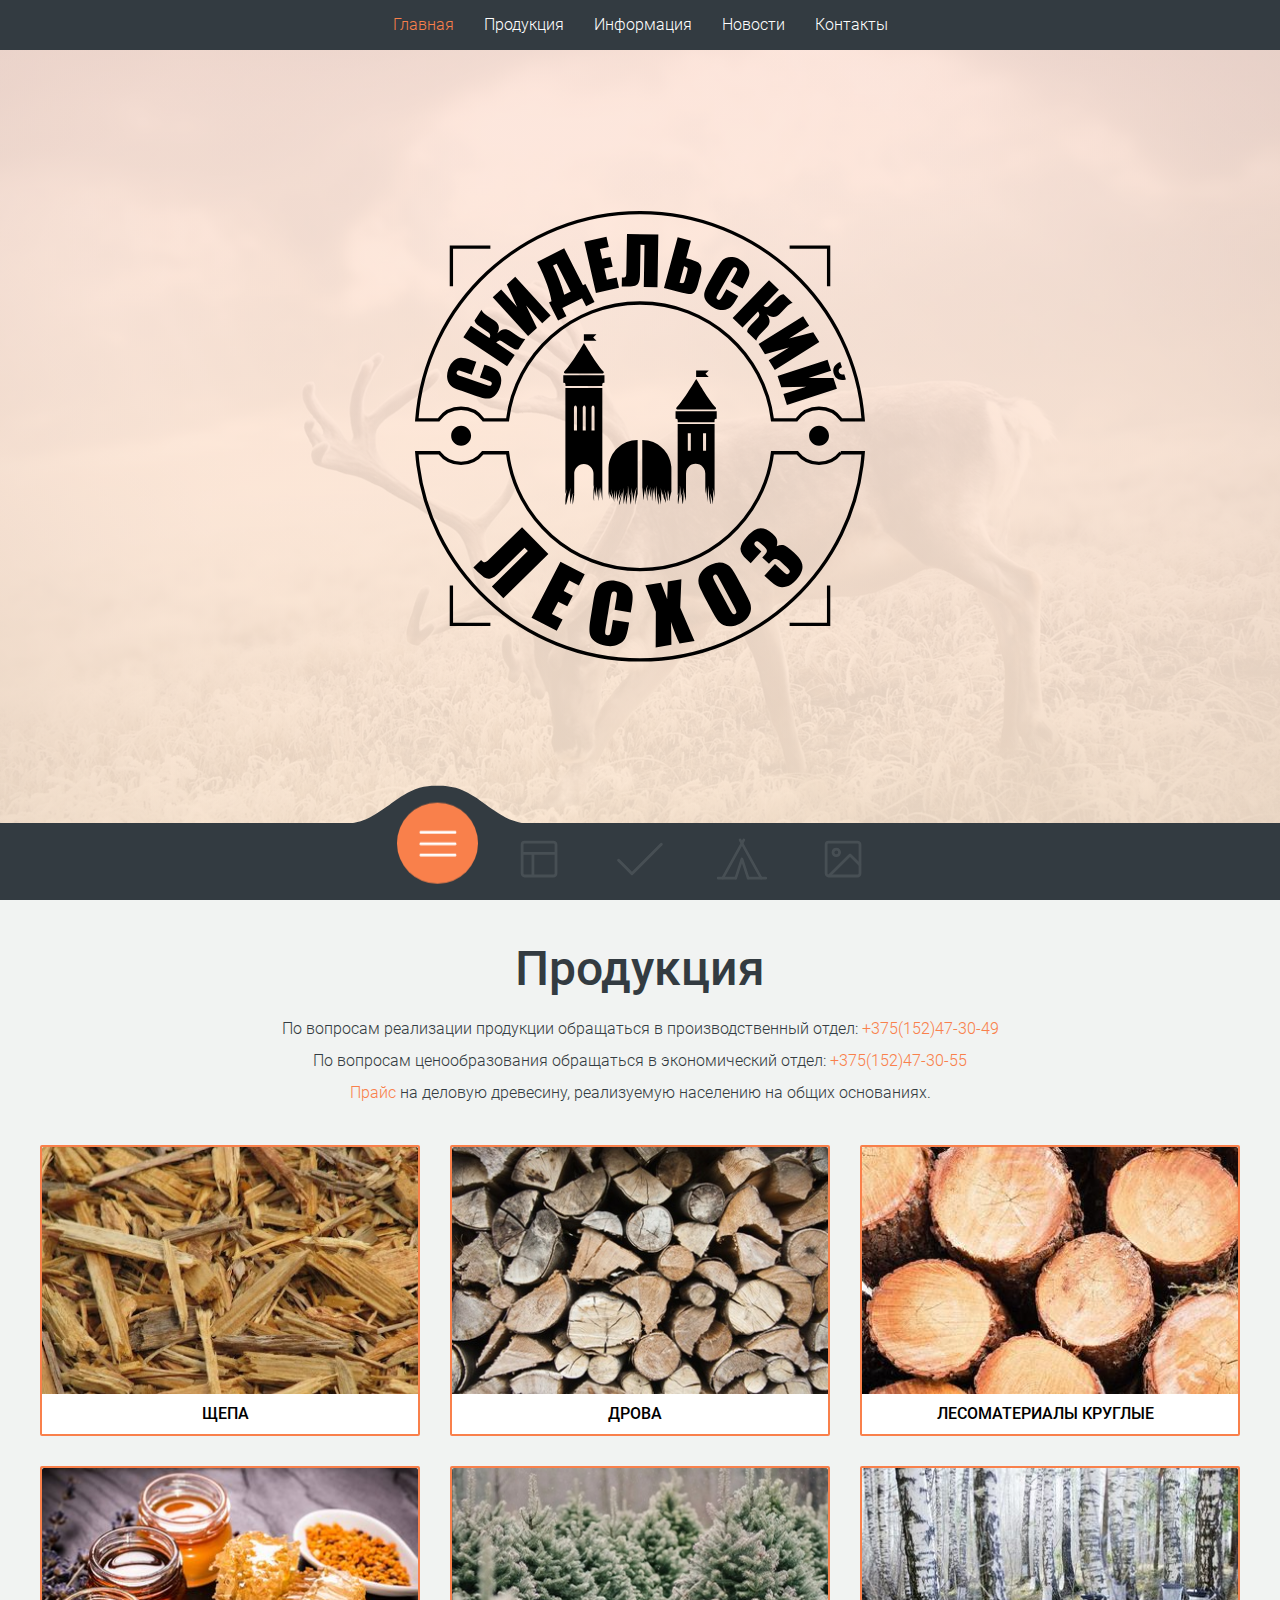
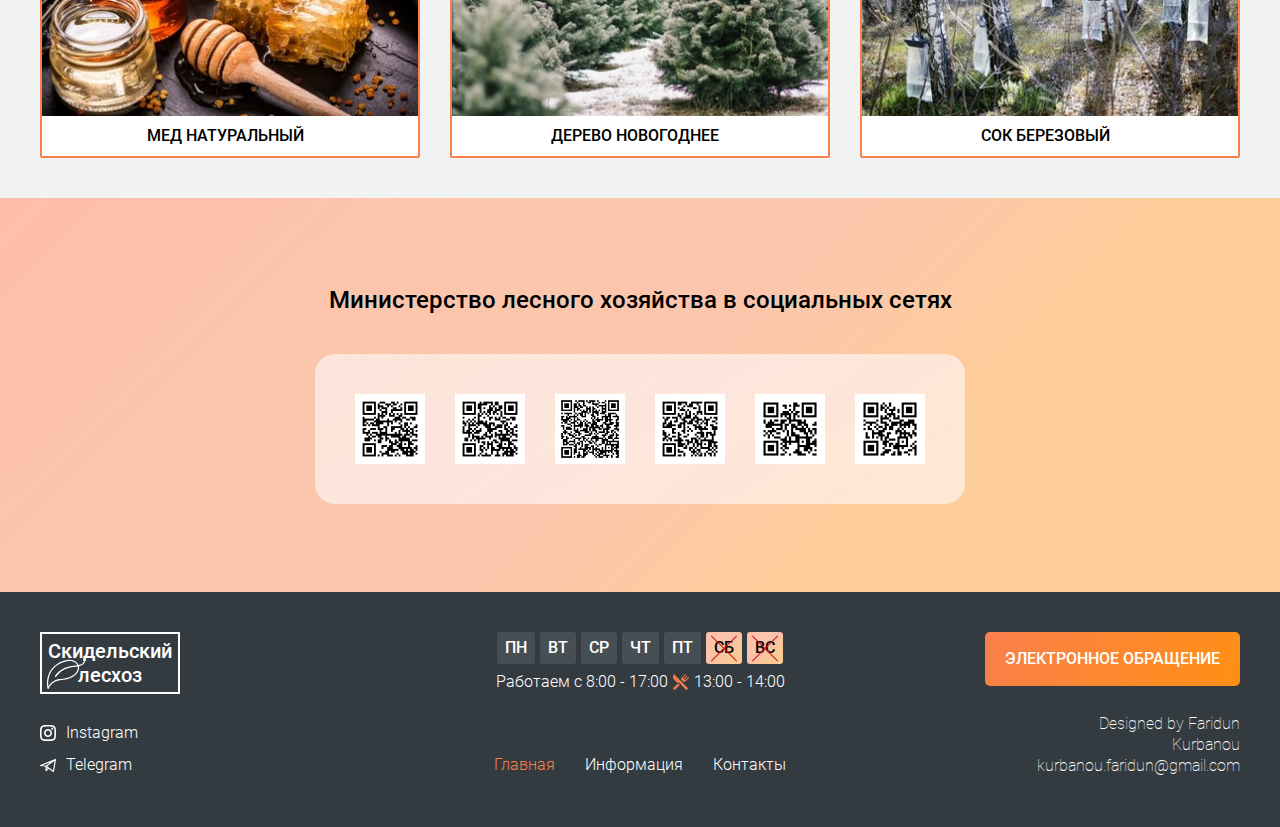
<file: pages/home/index.html>
<!DOCTYPE html>
<html lang="ru">
<head>
    <meta charset="UTF-8">
    <meta http-equiv="X-UA-Compatible" content="IE=edge">
    <meta name="viewport" content="width=device-width, initial-scale=1.0">
    <title>Скидельский лесхоз</title>
    <link rel="stylesheet" href="../../assets/css/style.css">
</head>
<body>
    <header class="">
        <div class="header__inner">
            <nav>
                <ul class="main__menu">
                    <li><a href="../../pages/home/index.html"><p>Главная</p></a></li>
                    <li><a href="../../pages/home/index.html#product"><p>Продукция</p></a></li>
                    <li><a href="#Информация"><p>Информация</p></a></li>
                    <li><a href="../../pages/blog/blog.html"><p>Новости</p></a></li>
                    <li><a href="../../pages/contacts/contacts.html"><p>Контакты</p></a></li>
                </ul>
            </nav>
            <div class="burger"><div class="menu-toggle"><span></span></div></div>
        </div>
    </header>
    <main>
        <section class="intro">
            <div class="dlia razmetki"><span></span></div>
            <div class="intro__inner">
                <div class="intro__inner_item visible">
                </div>
                <div class="intro__inner_item">

                    <ul class="admin-proc">
                        <li class="admin-proc__item">
                            <p class="subtitle active">Прием граждан:</p>
                        </li>
                        <li class="admin-proc__item">
                            <p><b>с 8:00 - 12:00</b></p>
                        </li>
                        <li class="admin-proc__item">
                            <p><span class="active">Директор:</span>  2 и 4 среда месяца </p>
                        </li>
                        <li class="admin-proc__item">
                            <p><span class="active">Главный лесничий:</span>  1 и 3 четверг месяца</p>
                        </li>
                        <li class="admin-proc__item">
                            <a href="../../assets/doc/administrativnyye-protsedury.zip" target="_blank"><p class="active">Административные процедуры скачать...</p></a>
                            <img src="../..//assets/img/svg/zip.svg" width="24" alt="zip">
                        </li>
                        <li class="admin-proc__item">
                            <p>Горячая линия:</p>
                            <a href="tel:+375152473042" class="active"><p>+375(152)473042</p></a>
                        </li>
                    </ul>

                </div>
                <div class="intro__inner_item">

                    <ul class="kachestvo">
                        <div>
                             <li class="kachestvo_link">
                                <a class="active kach" href="http://xn----7sbgfh2alwzdhpc0c.xn--90ais/organization/21012/org-page" target="_blank">
                                    <img src="../..//assets/img/svg/kachestvo.svg" width="48" alt="svg">
                                    <div>
                                        <p>КАЧЕСТВО</p>
                                        <p>УСЛУГ.БЕЛ</p>
                                    </div>
                                </a>
                            </li>
                            <li>
                                <p class="post">Выскажите свое мнение о качестве нашего обслуживания, это поспособствует повышению качества оказания услуг.
                                </p>
                            </li>
                            <li><a class="active" href="../..//assets/doc/uslugi.pdf" target="_blank"><p>Прайс на услуги скачать...</p></a> <img src="../..//assets/img/svg/pdf.svg"  width="24" alt="pdf"></li>

                        </div>
                        <li class="kachestvo_img">
                            <img src="../..//assets/img/jpg/qr.jpg" width="90" alt="qr">
                        </li>

                    </ul>

                </div>
                <div class="intro__inner_item">

                    <ul class="baza__otdyha">
                        <li class="baza__otdyha-item">
                            <p class="subtitle">База отдыха "Дальнее"</p>
                            <a href="https://www.google.com/maps/dir/%D0%93%D1%80%D0%BE%D0%B4%D0%BD%D0%BE/53.8865443,24.201009/@53.7819152,23.8731173,45564m/data=!3m2!1e3!4b1!4m9!4m8!1m5!1m1!1s0x46dfd64beac55d1d:0xf013fd26569718c0!2m2!1d23.8222673!2d53.6687634!1m0!3e0" target="_blank"><img src="../..//assets/img/svg/map.svg" width="24" alt="map"></a>
                        </li>
                        <li class="baza__otdyha-item">
                            <p class="post">"Дальнее" приглашает отдохнуть на берегу оз. Веровское, в 4 км. от а/г Поречье. Для отдыха населения построены летние домики и беседки.
                            </p>
                        </li>
                        <li class="baza__otdyha-item">
                            <a class="active" href="../..//assets/doc/dalnee.pdf"><p>Прайс скачать...</p></a>
                            <img src="../..//assets/img/svg/pdf.svg" width="24" alt="pdf">
                            <p>Тел:</p>
                            <a href="tel:+375152473042" class="active"><p>+375(29)8624188</p></a>
                        </li>
                    </ul>

                </div>
                <div class="intro__inner_item">

                    <ul class="video">
                        <li class="video__item">
                            <a  class="vidos" href="https://youtu.be/ri4tFWW3X5Q" target="_blank" title="Хранители леса"></a>
                        </li>
                        <li class="video__item">
                            <a  class="vidos" href="https://youtu.be/omCBqn1icCw" target="_blank" title="Скидельский лесхоз"></a>
                        </li>
                        <li class="video__item">
                            <a  class="vidos" href="https://youtu.be/GCGsSQjzMu8" target="_blank" title="Бережём лес для людей"></a>
                        </li>
                        <li class="video__item">
                            <a  class="vidos" href="https://youtu.be/8ebtF1ebBW4" target="_blank" title="Тушыце вогнішчы правільна!"></a>
                        </li>
                    </ul>

                </div>
            </div>

            <div class="inner__menu">
                <menu class="menu">
                    <div class="menu__inner">

                        <button class="menu__item active">
                            <svg class="icon" viewBox="0 0 24 24">
                                  <path d="M3.8,6.6h16.4" />
                                  <path d="M20.2,12.1H3.8" />
                                  <path d="M3.8,17.5h16.4" />
                            </svg>
                          </button>

                          <button class="menu__item">
                            <svg class="icon" viewBox="0 0 24 24" >
                                <path  d="M5.1,3.9h13.9c0.6,0,1.2,0.5,1.2,1.2v13.9c0,0.6-0.5,1.2-1.2,1.2H5.1c-0.6,0-1.2-0.5-1.2-1.2V5.1
                                  C3.9,4.4,4.4,3.9,5.1,3.9z"/>
                                <path  d="M4.2,9.3h15.6"/>
                                <path  d="M9.1,9.5v10.3"/>
                            </svg>
                          </button>

                          <button class="menu__item">
                            <svg class="icon more" viewBox="0 0 28 20.5" >
                                <polyline  points="2,11 6.0843019,15.0843019 9.5,18.5 14.0000048,13.9999952 20.6936054,7.3063955 26,2 "/>
                            </svg>
                          </button>

                          <button class="menu__item">

                            <svg class="icon" viewBox="0 0 25 20.1393433" >
                            	<polyline  points="9.415123,19.6393433 2.8602004,19.6393433 13.451354,0.5 	"/>
                            	<path  d="M9.415123,19.6393433"/>
                            	<polyline points="11.548646,0.5 22.1397991,19.6393433 15.5848837,19.6393433 	"/>
                            	<polyline  points="9.415123,19.6393433 12.5,10.0696716 15.584877,19.6393433 	"/>
                            	<line  x1="2.8602004" y1="19.6393433" x2="0.5" y2="19.6393433"/>
                            	<line  x1="24.5" y1="19.6393433" x2="22.1397991" y2="19.6393433"/>
                            </svg>



                          </button>

                          <button class="menu__item">
                            <svg class="icon" viewBox="0 0 24 24">
                                  <path d="M5.1,3.9h13.9c0.6,0,1.2,0.5,1.2,1.2v13.9c0,0.6-0.5,1.2-1.2,1.2H5.1c-0.6,0-1.2-0.5-1.2-1.2V5.1
                                      C3.9,4.4,4.4,3.9,5.1,3.9z" />
                                  <path d="M5.5,20l9.9-9.9l4.7,4.7" />
                                  <path d="M10.4,8.8c0,0.9-0.7,1.6-1.6,1.6c-0.9,0-1.6-0.7-1.6-1.6C7.3,8,8,7.3,8.9,7.3C9.7,7.3,10.4,8,10.4,8.8z" />
                            </svg>
                          </button>

                          <div class="menu__border"></div>

                    </div>
                </menu>
                <div class="svg-container">
                    <svg viewBox="0 0 202.9 45.5">
                        <clipPath id="menu" clipPathUnits="objectBoundingBox" transform="scale(0.0049285362247413 0.021978021978022)">
                            <path d="M6.7,45.5c5.7,0.1,14.1-0.4,23.3-4c5.7-2.3,9.9-5,18.1-10.5c10.7-7.1,11.8-9.2,20.6-14.3c5-2.9,9.2-5.2,15.2-7
                                c7.1-2.1,13.3-2.3,17.6-2.1c4.2-0.2,10.5,0.1,17.6,2.1c6.1,1.8,10.2,4.1,15.2,7c8.8,5,9.9,7.1,20.6,14.3c8.3,5.5,12.4,8.2,18.1,10.5
                                c9.2,3.6,17.6,4.2,23.3,4H6.7z" />
                        </clipPath>
                    </svg>
                </div>
            </div>

        </section>

        <section id="product" class="product">
            <div class="wrapper">
                <h2>Продукция</h2>

                <p>По вопросам реализации продукции обращаться в производственный отдел:
                    <a class="active" href="tel:+375152473049">
                        <span>+375(152)47-30-49</span>
                    </a>
                </p>
                <p>По вопросам ценообразования обращаться в экономический отдел:
                    <a class="active" href="tel:+375152473055">
                        <span>+375(152)47-30-55</span>
                    </a>
                </p>
                <p><a href="https://www.butb.by/upload/cotirovki/les/les_vr_kvart.xlsx?1669887005" target="_blank" class="active"><span>Прайс</span></a> на деловую древесину, реализуемую населению на общих основаниях.</p>

                <div class="inner">

                    <div class="inner__item">
                        <div class="product__img"></div>
                        <div class="product__name">
                            <a href="../..//assets/doc/schepa.pdf" target="_blank">
                                Щепа
                                <img class="price" src="../..//assets/img/svg/pdf.svg" width="24" alt="pdf">
                            </a>
                        </div>
                    </div>

                    <div class="inner__item">
                        <div class="product__img"></div>
                        <div class="product__name">
                            <a href="../..//assets/doc/drova.pdf" target="_blank">
                                Дрова
                                <img class="price" src="../..//assets/img/svg/pdf.svg" width="24" alt="pdf">
                            </a>
                        </div>
                    </div>
                    <div class="inner__item">
                        <div class="product__img"></div>
                        <div class="product__name">
                            <a href="../..//assets/doc/lesomaterial.pdf" target="_blank">
                                Лесоматериалы круглые
                                <img class="price" src="../..//assets/img/svg/pdf.svg" width="24" alt="pdf">
                            </a>
                        </div>
                    </div>
                    <div class="inner__item">
                        <div class="product__img"></div>
                        <div class="product__name">
                            <a href="../..//assets/doc/med.pdf" target="_blank">
                                Мед натуральный
                                <img class="price" src="../..//assets/img/svg/pdf.svg" width="24" alt="pdf">
                            </a>
                        </div>
                    </div>
                    <div class="inner__item">
                        <div class="product__img"></div>
                        <div class="product__name">
                            <a href="../..//assets/doc/derevo-novogodnee.pdf" target="_blank">
                                Дерево Новогоднее
                                <img class="price" src="../..//assets/img/svg/pdf.svg" width="24" alt="pdf">
                            </a>
                        </div>
                    </div>
                    <div class="inner__item">
                        <div class="product__img"></div>
                        <div class="product__name">
                            <a href="../..//assets/doc/sok.pdf" target="_blank">
                                Сок березовый
                                <img class="price" src="../..//assets/img/svg/pdf.svg" width="24" alt="pdf">
                            </a>
                        </div>
                    </div>


                </div>

            </div>
        </section>
        <section class="qrcode">
            <h2 class="subtitle">Министерство лесного хозяйства в социальных сетях</h2>

            <div class="wrapper">
                <div class="qrcode__inner">
                    <a href="https://www.facebook.com/minleshoz" target="_blank"><img src="../..//assets/img/jpg/qrcodes/facebook.jpg" width="70" alt="qr"></a>

                    <a href="https://www.instagram.com/mlh.by" target="_blank"><img src="../..//assets/img/jpg/qrcodes/insta.jpg" width="70" alt="qr"></a>

                    <a href="https://www.youtube.com/channel/UCEPbuES4gWuvW2dW8EIX7hQ/featured?view_as=subscriber" target="_blank"><img src="../..//assets/img/jpg/qrcodes/youtube.jpg" width="70" alt="qr"></a>

                    <a href="https://twitter.com/minleshoz" target="_blank"><img src="../..//assets/img/jpg/qrcodes/twit.jpg" width="70" alt="qr"></a>

                    <a href="https://t.me/minleshoz" target="_blank"><img src="../..//assets/img/jpg/qrcodes/telega.jpg" width="70" alt="qr"></a>

                    <a href="http://www.mlh.by/" target="_blank"><img src="../..//assets/img/jpg/qrcodes/mlh.jpg" width="70" alt="qr"></a>

                </div>
            </div>
        </section>
    </main>

    <footer>
        <div class="wrapper">
            <div class="footer__inner">

                <div class="item1">
                    <div class="logo"><h1>Ски<span>д</span>ельский лесхоз</h1></div>
                </div>

                <div class="item2">
                    <button class="button contactButton">Электронное обращение</button>
                </div>

                <div class="item3">
                    <div class="social">
                        <div class="icons">
                            <a href="https://www.instagram.com/skidles_1/" target="_blank">
                                <img src="../../assets/img/svg/instagram.svg" width="16px" alt="icon">
                            </a>
                            <a href="https://www.instagram.com/skidles_1/" target="_blank">
                                <p>Instagram</p>
                            </a>
                        </div>
                        <div class="icons">
                            <a href="https://t.me/skidles_by" target="_blank">
                                <img src="../../assets/img/svg/telegram.svg"  width="16px" alt="icon">
                            </a>
                            <a href="https://t.me/skidles_by" target="_blank">
                                <p>Telegram</p>
                            </a>
                        </div>
                    </div>
                </div>

                <div class="item4">
                    <ul class="footer_nav">
                        <li>
                            <a href="../../pages/home/index.html"><p>Главная</p></a>
                        </li>
                        <li>
                            <a href="#Информация"><p>Информация</p></a>
                        </li>
                        <li>
                            <a href="../../pages/contacts/contacts.html"><p>Контакты</p></a>
                        </li>
                    </ul>
                </div>

                <div class="item5">
                    <div class="designed">
                        <p class="little">
                            Designed by Faridun Kurbanou kurbanou.faridun@gmail.com
                        </p>
                    </div>
                </div>
                <div class="item6">
                    <div class="workingHours">
                      <div class="daysWeek">
                        <div class="dayWeeek">ПН</div>
                        <div class="dayWeeek">ВТ</div>
                        <div class="dayWeeek">СР</div>
                        <div class="dayWeeek">ЧТ</div>
                        <div class="dayWeeek">ПТ</div>
                        <div class="dayWeeek">СБ</div>
                        <div class="dayWeeek">ВС</div>
                      </div>
                      <div class="regimRaboty">
                        <p>Работаем c 8:00 - 17:00</p>
                        <img src="../../assets/img/svg/worckHours.svg" alt="obed">
                        <p>13:00 - 14:00</p>
                      </div>
                    </div>
                </div>
            </div>
        </div>
        <div class="contactUs">
            <div class="contactUs__inner">
                <div class="x_icon2">
                    <img src="../../assets/img/svg/x_icon.svg" alt="x_icon">
                </div>
                <p class="subtitle">Изменение порядка подачи электронных обращений</p>
                <p class="post">Со 2 января 2023 года вступают в силу изменения и дополнения, внесенные в Закон Республики Беларусь от 18.07.2011 № 300-З «Об обращениях граждан и юридических лиц».</p>
                <p class="post">В связи с этим изменится порядок подачи электронных обращений: электронные обращения будут подаваться посредством государственной единой (интегрированной) республиканской информационной системы учета и обработки обращений граждан и юридических лиц.</p>
                <button class="button" onclick="document.location='https://xn--80abnmycp7evc.xn--90ais/'">обращения.бел</button>
            </div>
            <div class="fill"></div>
        </div>

    </footer>

    <script src="../../assets/js/mainPage.js" type="module"></script>
</body>
</html>
</file>
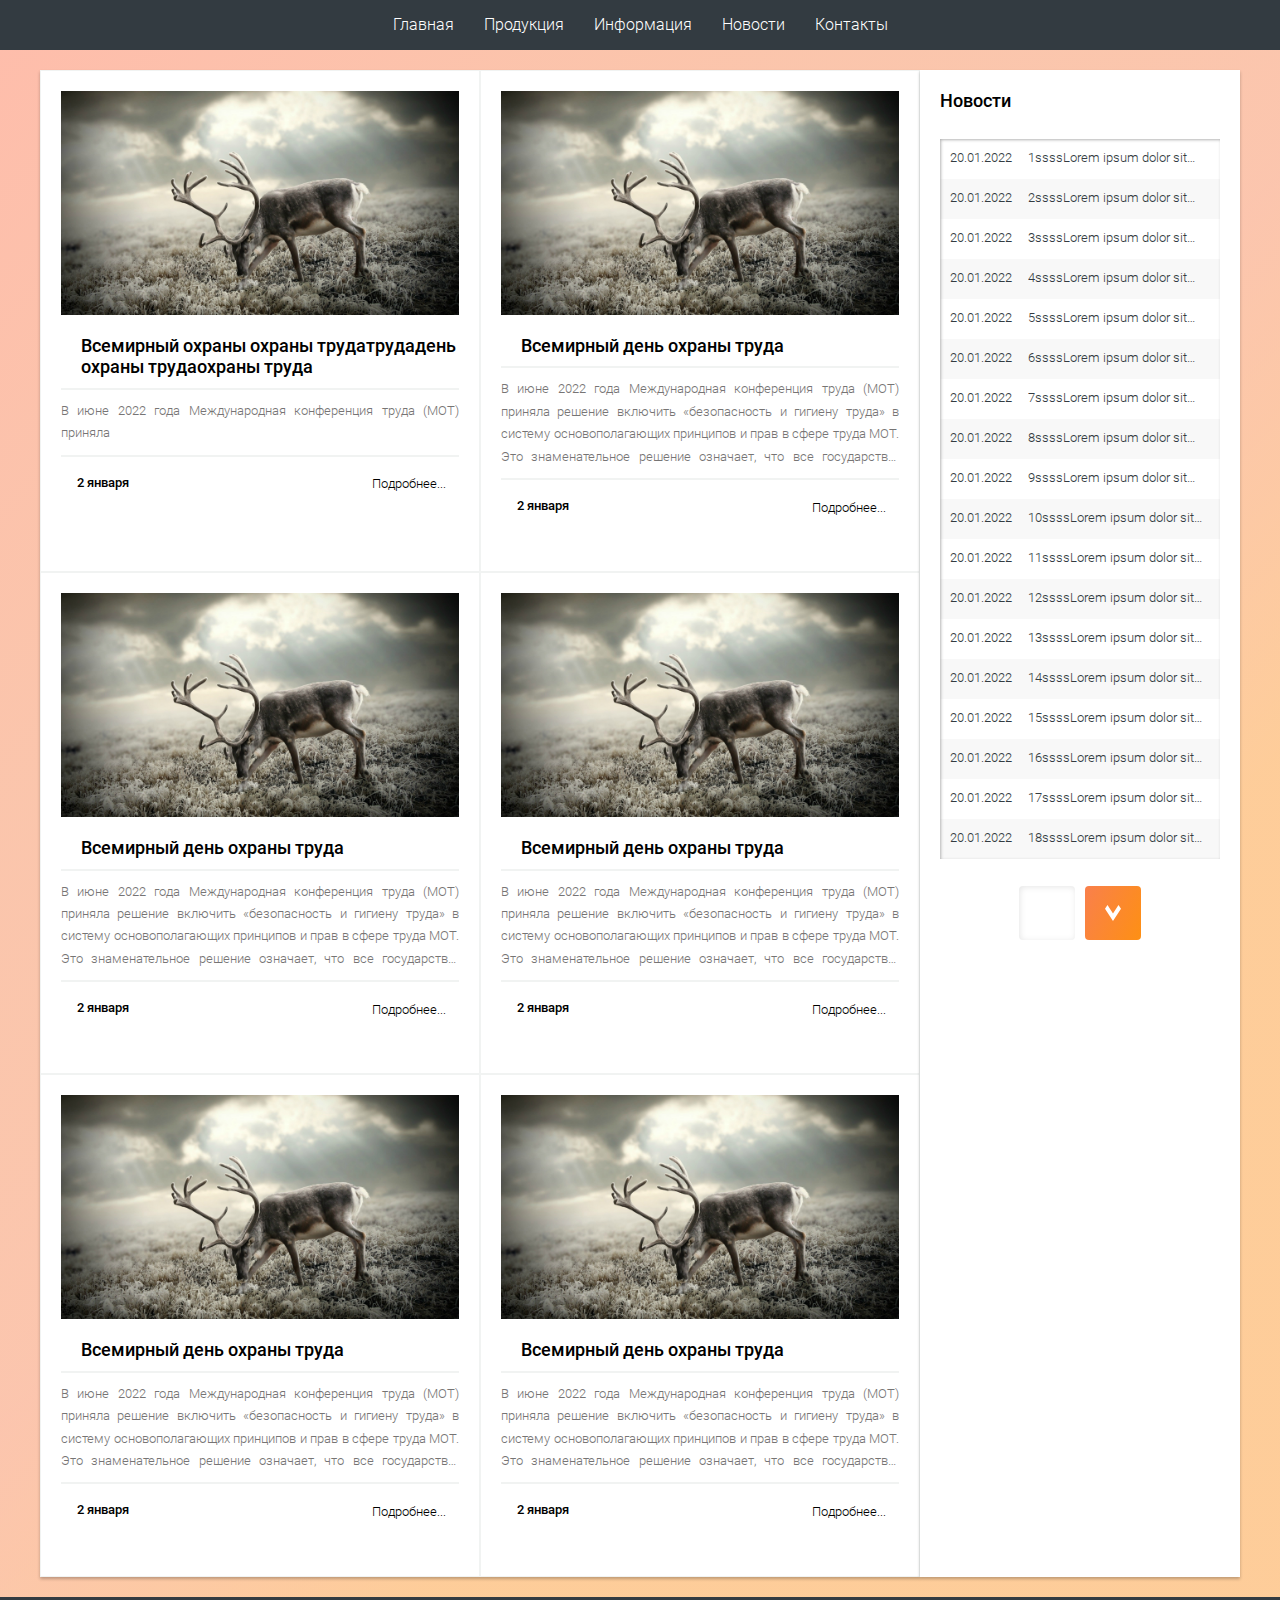
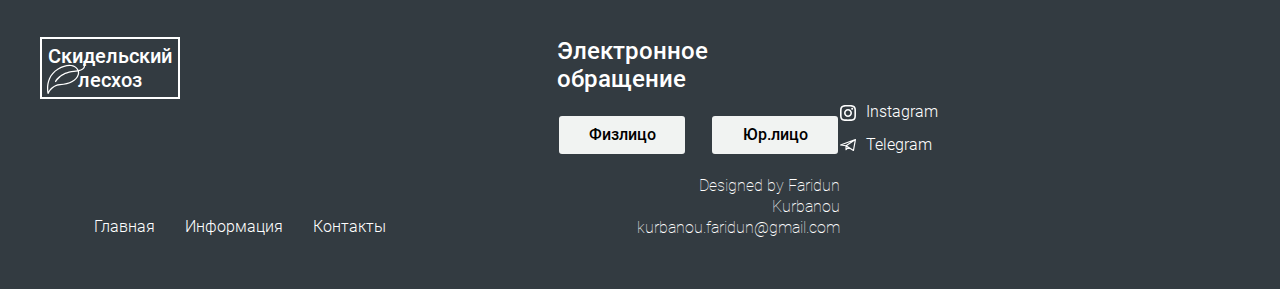
<file: pages/blog/blog.html>
<!DOCTYPE html>
<html lang="ru">
<head>
    <meta charset="UTF-8">
    <meta http-equiv="X-UA-Compatible" content="IE=edge">
    <meta name="viewport" content="width=device-width, initial-scale=1.0">
    <title>Blog</title>
    <link rel="stylesheet" href="../../assets/css/style.css">
</head>
<body>
    <header class="">
        <div class="header__inner">
            <nav>
                <ul class="main__menu">
                    <li><a href="../../pages/home/index.html"><p>Главная</p></a></li>
                    <li><a href="../../pages/home/index.html#product"><p>Продукция</p></a></li>
                    <li><a href="#Информация"><p>Информация</p></a></li>
                    <li><a href="../../pages/blog/blog.html"><p>Новости</p></a></li>
                    <li><a href="../../pages/contacts/contacts.html"><p>Контакты</p></a></li>
                </ul>
            </nav>
            <div class="burger"><div class="menu-toggle"><span></span></div></div>

        </div>
    </header>
    <main>
        <section class="blog_post">
            <div class="wrapper">

                <div class="inner_blog_post">

                    <div class="last-news__inner">
                        <div class="postAticle">
                            <div class="last-news__img">
                                <img src="../../assets/img/jpg/intro/1.jpg" alt="news">
                            </div>
                            <div class="last-news__content">
                                <div class="title_post">
                                    Всемирный охраны охраны трудатрудадень охраны трудаохраны труда
                                </div>
                                <div class="separator"></div>
                                <div class="text_post">
                                    <p>
                                        В июне 2022 года Международная конференция труда (МОТ) приняла
                                    </p>
                                </div>
                                <div class="separator"></div>
                                <div class="last-news__date">
                                    <h2> 2 января</h2>
                                </div>
                                <div class="last-news__button">
                                    <div onclick="document.location='#'" class="buttonPost slide">Подробнее...</div>
                                </div>
                            </div>
                        </div>
                        <div class="postAticle">
                            <div class="last-news__img">
                                <img src="../../assets/img/jpg/intro/1.jpg" alt="news">
                            </div>
                            <div class="last-news__content">
                                <div class="title_post">
                                    Всемирный день охраны труда
                                </div>
                                <div class="separator"></div>
                                <div class="text_post">
                                    <p>
                                        В июне 2022 года Международная конференция труда (МОТ) приняла решение включить «безопасность и гигиену труда» в систему основополагающих принципов и прав в сфере труда МОТ. Это знаменательное решение означает, что все государства-члены МОТ, независимо от уровня их экономического развития, обязуются соблюдать и обеспечивать основополагающее право на безопасные и здоровые условия труда независимо от того, ратифицировали ли они соответствующие конвенции.
                                    </p>
                                </div>
                                <div class="separator"></div>
                                <div class="last-news__date">

                                    <h2> 2 января</h2>
                                </div>
                                <div class="last-news__button">
                                    <div onclick="document.location='#'" class="buttonPost slide">Подробнее...</div>
                                </div>
                            </div>
                        </div>
                        <div class="postAticle">
                            <div class="last-news__img">
                                <img src="../../assets/img/jpg/intro/1.jpg" alt="news">
                            </div>
                            <div class="last-news__content">
                                <div class="title_post">
                                    Всемирный день охраны труда
                                </div>
                                <div class="separator"></div>
                                <div class="text_post">
                                    <p>
                                        В июне 2022 года Международная конференция труда (МОТ) приняла решение включить «безопасность и гигиену труда» в систему основополагающих принципов и прав в сфере труда МОТ. Это знаменательное решение означает, что все государства-члены МОТ, независимо от уровня их экономического развития, обязуются соблюдать и обеспечивать основополагающее право на безопасные и здоровые условия труда независимо от того, ратифицировали ли они соответствующие конвенции.
                                    </p>
                                </div>
                                <div class="separator"></div>
                                <div class="last-news__date">

                                    <h2> 2 января</h2>
                                </div>
                                <div class="last-news__button">
                                    <div onclick="document.location='#'" class="buttonPost slide">Подробнее...</div>
                                </div>
                            </div>
                        </div>
                        <div class="postAticle">
                            <div class="last-news__img">
                                <img src="../../assets/img/jpg/intro/1.jpg" alt="news">
                            </div>
                            <div class="last-news__content">
                                <div class="title_post">
                                    Всемирный день охраны труда
                                </div>
                                <div class="separator"></div>
                                <div class="text_post">
                                    <p>
                                        В июне 2022 года Международная конференция труда (МОТ) приняла решение включить «безопасность и гигиену труда» в систему основополагающих принципов и прав в сфере труда МОТ. Это знаменательное решение означает, что все государства-члены МОТ, независимо от уровня их экономического развития, обязуются соблюдать и обеспечивать основополагающее право на безопасные и здоровые условия труда независимо от того, ратифицировали ли они соответствующие конвенции.
                                    </p>
                                </div>
                                <div class="separator"></div>
                                <div class="last-news__date">

                                    <h2> 2 января</h2>
                                </div>
                                <div class="last-news__button">
                                    <div onclick="document.location='#'" class="buttonPost slide">Подробнее...</div>
                                </div>
                            </div>
                        </div>
                        <div class="postAticle">
                            <div class="last-news__img">
                                <img src="../../assets/img/jpg/intro/1.jpg" alt="news">
                            </div>
                            <div class="last-news__content">
                                <div class="title_post">
                                    Всемирный день охраны труда
                                </div>
                                <div class="separator"></div>
                                <div class="text_post">
                                    <p>
                                        В июне 2022 года Международная конференция труда (МОТ) приняла решение включить «безопасность и гигиену труда» в систему основополагающих принципов и прав в сфере труда МОТ. Это знаменательное решение означает, что все государства-члены МОТ, независимо от уровня их экономического развития, обязуются соблюдать и обеспечивать основополагающее право на безопасные и здоровые условия труда независимо от того, ратифицировали ли они соответствующие конвенции.
                                    </p>
                                </div>
                                <div class="separator"></div>
                                <div class="last-news__date">

                                    <h2> 2 января</h2>
                                </div>
                                <div class="last-news__button">
                                    <div onclick="document.location='#'" class="buttonPost slide">Подробнее...</div>
                                </div>
                            </div>
                        </div>
                        <div class="postAticle">
                            <div class="last-news__img">
                                <img src="../../assets/img/jpg/intro/1.jpg" alt="news">
                            </div>
                            <div class="last-news__content">
                                <div class="title_post">
                                    Всемирный день охраны труда
                                </div>
                                <div class="separator"></div>
                                <div class="text_post">
                                    <p>
                                        В июне 2022 года Международная конференция труда (МОТ) приняла решение включить «безопасность и гигиену труда» в систему основополагающих принципов и прав в сфере труда МОТ. Это знаменательное решение означает, что все государства-члены МОТ, независимо от уровня их экономического развития, обязуются соблюдать и обеспечивать основополагающее право на безопасные и здоровые условия труда независимо от того, ратифицировали ли они соответствующие конвенции.
                                    </p>
                                </div>
                                <div class="separator"></div>
                                <div class="last-news__date">

                                    <h2> 2 января</h2>
                                </div>
                                <div class="last-news__button">
                                    <div onclick="document.location='#'" class="buttonPost slide">Подробнее...</div>
                                </div>
                            </div>
                        </div>
                    </div>

                    <div class="inner_arhiv_post">
                        <p class="title_post">Новости</p>
                        <div class="over_news">
                            <div class="news_inner">
                                <div class="arhiv__news">
                                    <p class="date_post">20.01.2022</p>
                                    <a  href="#"> <p>1ssssLorem ipsum dolor sit amet, consectetur adipisicing elit. Recusandae fugiat dicta nobis perferendis at, necessitatibus laboriosam, autem aut amet sed hic molestiae temporibus doloribus sunt animi quo cum dolor susci</p> </a>
                                </div>
                                <div class="arhiv__news">
                                    <p class="date_post">20.01.2022</p>
                                    <a  href="#"> <p>2ssssLorem ipsum dolor sit amet, consectetur adipisicing elit. Recusandae fugiat dicta nobis perferendis at, necessitatibus laboriosam, autem aut amet sed hic molestiae temporibus doloribus sunt animi quo cum dolor susci</p> </a>
                                </div>
                                <div class="arhiv__news">
                                    <p class="date_post">20.01.2022</p>
                                    <a  href="#"> <p>3ssssLorem ipsum dolor sit amet, consectetur adipisicing elit. Recusandae fugiat dicta nobis perferendis at, necessitatibus laboriosam, autem aut amet sed hic molestiae temporibus doloribus sunt animi quo cum dolor susci</p> </a>
                                </div>
                                <div class="arhiv__news">
                                    <p class="date_post">20.01.2022</p>
                                    <a  href="#"> <p>4ssssLorem ipsum dolor sit amet, consectetur adipisicing elit. Recusandae fugiat dicta nobis perferendis at, necessitatibus laboriosam, autem aut amet sed hic molestiae temporibus doloribus sunt animi quo cum dolor susci</p> </a>
                                </div>
                                <div class="arhiv__news">
                                    <p class="date_post">20.01.2022</p>
                                    <a  href="#"> <p>5ssssLorem ipsum dolor sit amet, consectetur adipisicing elit. Recusandae fugiat dicta nobis perferendis at, necessitatibus laboriosam, autem aut amet sed hic molestiae temporibus doloribus sunt animi quo cum dolor susci</p> </a>
                                </div>
                                <div class="arhiv__news">
                                    <p class="date_post">20.01.2022</p>
                                    <a  href="#"> <p>6ssssLorem ipsum dolor sit amet, consectetur adipisicing elit. Recusandae fugiat dicta nobis perferendis at, necessitatibus laboriosam, autem aut amet sed hic molestiae temporibus doloribus sunt animi quo cum dolor susci</p> </a>
                                </div>
                                <div class="arhiv__news">
                                    <p class="date_post">20.01.2022</p>
                                    <a  href="#"> <p>7ssssLorem ipsum dolor sit amet, consectetur adipisicing elit. Recusandae fugiat dicta nobis perferendis at, necessitatibus laboriosam, autem aut amet sed hic molestiae temporibus doloribus sunt animi quo cum dolor susci</p> </a>
                                </div>
                                <div class="arhiv__news">
                                    <p class="date_post">20.01.2022</p>
                                    <a  href="#"> <p>8ssssLorem ipsum dolor sit amet, consectetur adipisicing elit. Recusandae fugiat dicta nobis perferendis at, necessitatibus laboriosam, autem aut amet sed hic molestiae temporibus doloribus sunt animi quo cum dolor susci</p> </a>
                                </div>
                                <div class="arhiv__news">
                                    <p class="date_post">20.01.2022</p>
                                    <a  href="#"> <p>9ssssLorem ipsum dolor sit amet, consectetur adipisicing elit. Recusandae fugiat dicta nobis perferendis at, necessitatibus laboriosam, autem aut amet sed hic molestiae temporibus doloribus sunt animi quo cum dolor susci</p> </a>
                                </div>
                                <div class="arhiv__news">
                                    <p class="date_post">20.01.2022</p>
                                    <a  href="#"> <p>10ssssLorem ipsum dolor sit amet, consectetur adipisicing elit. Recusandae fugiat dicta nobis perferendis at, necessitatibus laboriosam, autem aut amet sed hic molestiae temporibus doloribus sunt animi quo cum dolor susci</p> </a>
                                </div>
                                <div class="arhiv__news">
                                    <p class="date_post">20.01.2022</p>
                                    <a  href="#"> <p>11ssssLorem ipsum dolor sit amet, consectetur adipisicing elit. Recusandae fugiat dicta nobis perferendis at, necessitatibus laboriosam, autem aut amet sed hic molestiae temporibus doloribus sunt animi quo cum dolor susci</p> </a>
                                </div>
                                <div class="arhiv__news">
                                    <p class="date_post">20.01.2022</p>
                                    <a  href="#"> <p>12ssssLorem ipsum dolor sit amet, consectetur adipisicing elit. Recusandae fugiat dicta nobis perferendis at, necessitatibus laboriosam, autem aut amet sed hic molestiae temporibus doloribus sunt animi quo cum dolor susci</p> </a>
                                </div>
                                <div class="arhiv__news">
                                    <p class="date_post">20.01.2022</p>
                                    <a  href="#"> <p>13ssssLorem ipsum dolor sit amet, consectetur adipisicing elit. Recusandae fugiat dicta nobis perferendis at, necessitatibus laboriosam, autem aut amet sed hic molestiae temporibus doloribus sunt animi quo cum dolor susci</p> </a>
                                </div>
                                <div class="arhiv__news">
                                    <p class="date_post">20.01.2022</p>
                                    <a  href="#"> <p>14ssssLorem ipsum dolor sit amet, consectetur adipisicing elit. Recusandae fugiat dicta nobis perferendis at, necessitatibus laboriosam, autem aut amet sed hic molestiae temporibus doloribus sunt animi quo cum dolor susci</p> </a>
                                </div>
                                <div class="arhiv__news">
                                    <p class="date_post">20.01.2022</p>
                                    <a  href="#"> <p>15ssssLorem ipsum dolor sit amet, consectetur adipisicing elit. Recusandae fugiat dicta nobis perferendis at, necessitatibus laboriosam, autem aut amet sed hic molestiae temporibus doloribus sunt animi quo cum dolor susci</p> </a>
                                </div>
                                <div class="arhiv__news">
                                    <p class="date_post">20.01.2022</p>
                                    <a  href="#"> <p>16ssssLorem ipsum dolor sit amet, consectetur adipisicing elit. Recusandae fugiat dicta nobis perferendis at, necessitatibus laboriosam, autem aut amet sed hic molestiae temporibus doloribus sunt animi quo cum dolor susci</p> </a>
                                </div>
                                <div class="arhiv__news">
                                    <p class="date_post">20.01.2022</p>
                                    <a  href="#"> <p>17ssssLorem ipsum dolor sit amet, consectetur adipisicing elit. Recusandae fugiat dicta nobis perferendis at, necessitatibus laboriosam, autem aut amet sed hic molestiae temporibus doloribus sunt animi quo cum dolor susci</p> </a>
                                </div>
                                <div class="arhiv__news">
                                    <p class="date_post">20.01.2022</p>
                                    <a  href="#"> <p>18ssssLorem ipsum dolor sit amet, consectetur adipisicing elit. Recusandae fugiat dicta nobis perferendis at, necessitatibus laboriosam, autem aut amet sed hic molestiae temporibus doloribus sunt animi quo cum dolor susci</p> </a>
                                </div>
                                <div class="arhiv__news">
                                    <p class="date_post">20.01.2022</p>
                                    <a  href="#"> <p>19ssssLorem ipsum dolor sit amet, consectetur adipisicing elit. Recusandae fugiat dicta nobis perferendis at, necessitatibus laboriosam, autem aut amet sed hic molestiae temporibus doloribus sunt animi quo cum dolor susci</p> </a>
                                </div>
                                <div class="arhiv__news">
                                    <p class="date_post">20.01.2022</p>
                                    <a  href="#"> <p>20ssssLorem ipsum dolor sit amet, consectetur adipisicing elit. Recusandae fugiat dicta nobis perferendis at, necessitatibus laboriosam, autem aut amet sed hic molestiae temporibus doloribus sunt animi quo cum dolor susci</p> </a>
                                </div>
                                <div class="arhiv__news">
                                    <p class="date_post">20.01.2022</p>
                                    <a  href="#"> <p>21ssssLorem ipsum dolor sit amet, consectetur adipisicing elit. Recusandae fugiat dicta nobis perferendis at, necessitatibus laboriosam, autem aut amet sed hic molestiae temporibus doloribus sunt animi quo cum dolor susci</p> </a>
                                </div>

                            </div>
                        </div>
                        <div class="controls">
                            <button class="arrow up disable">
                                <img src="../../assets/img/svg/up.svg" width="16" alt="svg">
                            </button>
                            <button class="arrow down">
                                <img src="../../assets/img/svg/down.svg" width="16" alt="svg">
                            </button>
                        </div>
                        <div class="contentMap">
                            <iframe src="https://gplho.by/fire-map/#belarus-map" class="iframe"  height="800" scrolling="no" ></iframe>
                        </div>

                    </div>

                </div>
            </div>
        </section>

    </main>
    <footer>
        <div class="wrapper">
            <div class="footer__inner">

                <div class="item1">
                    <div class="logo"><h1>Ски<span>д</span>ельский лесхоз</h1></div>
                </div>

                <div class="item2">
                    <div class="contatcUs">
                        <p class="subtitle">Электронное обращение</p>
                        <button class="fiz submit">Физлицо</button>
                        <button class="ur submit">Юр.лицо</button>
                    </div>
                </div>

                <div class="item3">
                    <div class="social">
                        <div class="icons">
                            <a href="https://www.instagram.com/skidles_1/" target="_blank">
                                <img src="../../assets/img/svg/instagram.svg" width="16px" alt="icon">
                            </a>
                            <a href="https://www.instagram.com/skidles_1/" target="_blank">
                                <p>Instagram</p>
                            </a>
                        </div>
                        <div class="icons">
                            <a href="https://t.me/skidles_by" target="_blank">
                                <img src="../../assets/img/svg/telegram.svg"  width="16px" alt="icon">
                            </a>
                            <a href="https://t.me/skidles_by" target="_blank">
                                <p>Telegram</p>
                            </a>
                        </div>
                    </div>
                </div>

                <div class="item4">
                    <ul class="footer_nav">
                        <li>
                            <a href="../../pages/home/index.html"><p>Главная</p></a>
                        </li>
                        <li>
                            <a href="#Информация"><p>Информация</p></a>
                        </li>
                        <li>
                            <a href="../../pages/contacts/contacts.html"><p>Контакты</p></a>
                        </li>
                    </ul>
                </div>

                <div class="item5">
                    <div class="designed">
                        <p class="little">
                            Designed by Faridun Kurbanou kurbanou.faridun@gmail.com
                        </p>
                    </div>
                </div>
            </div>
        </div>

    </footer>
    <script src="script.js" type="module"></script>
</body>
</html>
</file>
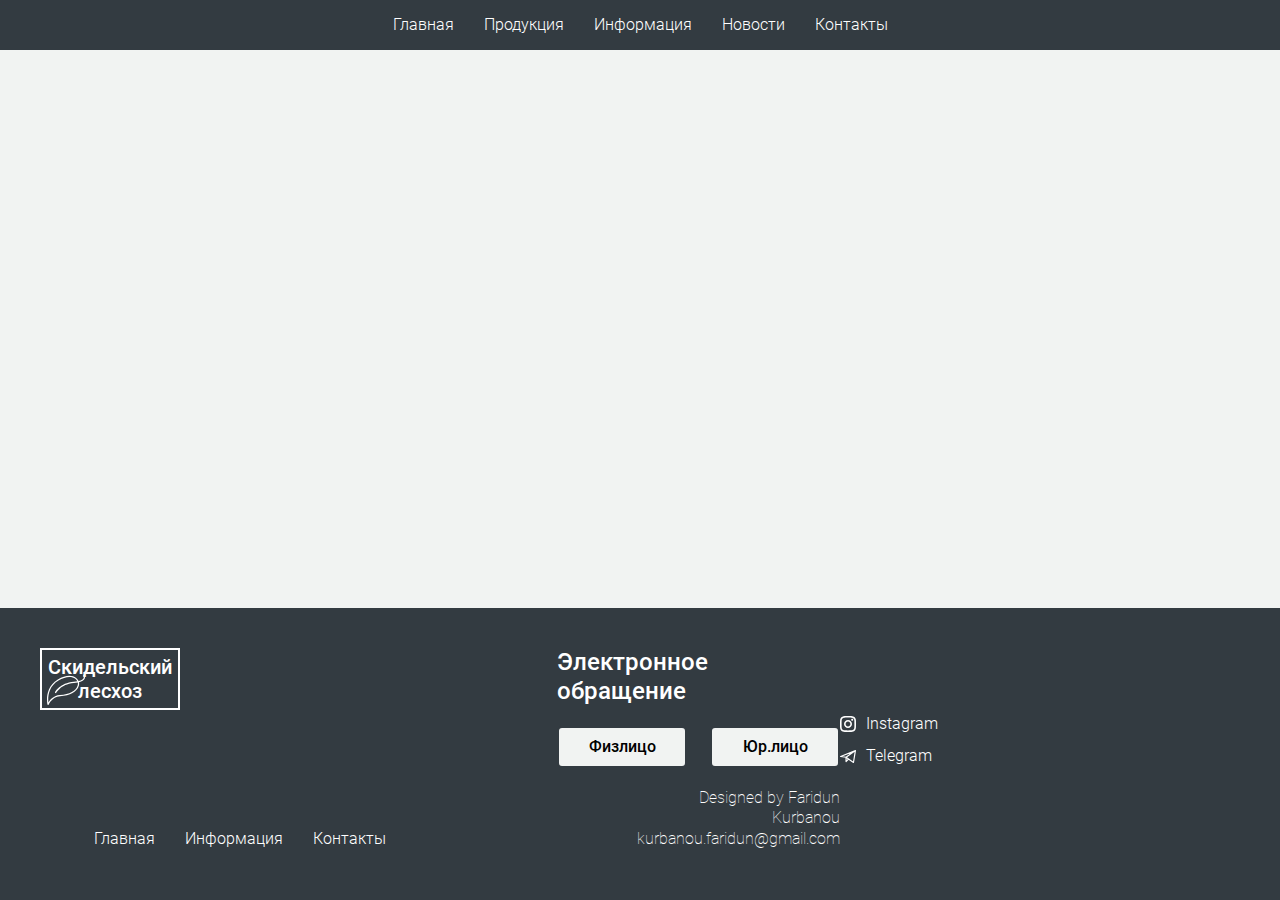
<file: pages/info/info.html>
<!DOCTYPE html>
<html lang="ru">
<head>
    <meta charset="UTF-8">
    <meta http-equiv="X-UA-Compatible" content="IE=edge">
    <meta name="viewport" content="width=device-width, initial-scale=1.0">
    <title>info</title>
    <link rel="stylesheet" href="../../assets/css/style.css">
</head>
<body>
    <header class="">
        <div class="header__inner">
            <nav>
                <ul class="main__menu">
                    <li><a href="../../pages/home/index.html"><p>Главная</p></a></li>
                    <li><a href="../../pages/home/index.html#product"><p>Продукция</p></a></li>
                    <li><a href="#Информация"><p>Информация</p></a></li>
                    <li><a href="../../pages/blog/blog.html"><p>Новости</p></a></li>
                    <li><a href="../../pages/contacts/contacts.html"><p>Контакты</p></a></li>
                </ul>
            </nav>
            <div class="burger"><div class="menu-toggle"><span></span></div></div>

        </div>
    </header>
    <main>
        <section class="info">
            <div class="info__inner">
                <ul class="plitka">
                <li class="slideButton toTop opacity"><a href="http://skidles.by/sertifikaciya">Сертификация</a></li>
                <li class="slideButton toTop"><a href="http://skidles.by/pervichnaya-profsojuznaya-organizaciya">Общественные объединения</a></li>
                <li class="slideButton toTop"><a href="http://skidles.by/osnovnye-napravleniya-deyatelnosti/">Основные направления деятельности</a></li>
                </ul>
                </div>
        </section>
    </main>
    <footer>
        <div class="wrapper">
            <div class="footer__inner">

                <div class="item1">
                    <div class="logo"><h1>Ски<span>д</span>ельский лесхоз</h1></div>
                </div>

                <div class="item2">
                    <div class="contatcUs">
                        <p class="subtitle">Электронное обращение</p>
                        <button class="fiz submit">Физлицо</button>
                        <button class="ur submit">Юр.лицо</button>
                    </div>
                </div>

                <div class="item3">
                    <div class="social">
                        <div class="icons">
                            <a href="https://www.instagram.com/skidles_1/" target="_blank">
                                <img src="../../assets/img/svg/instagram.svg" width="16px" alt="icon">
                            </a>
                            <a href="https://www.instagram.com/skidles_1/" target="_blank">
                                <p>Instagram</p>
                            </a>
                        </div>
                        <div class="icons">
                            <a href="https://t.me/skidles_by" target="_blank">
                                <img src="../../assets/img/svg/telegram.svg"  width="16px" alt="icon">
                            </a>
                            <a href="https://t.me/skidles_by" target="_blank">
                                <p>Telegram</p>
                            </a>
                        </div>
                    </div>
                </div>

                <div class="item4">
                    <ul class="footer_nav">
                        <li>
                            <a href="../../pages/home/index.html"><p>Главная</p></a>
                        </li>
                        <li>
                            <a href="#Информация"><p>Информация</p></a>
                        </li>
                        <li>
                            <a href="../../pages/contacts/contacts.html"><p>Контакты</p></a>
                        </li>
                    </ul>
                </div>

                <div class="item5">
                    <div class="designed">
                        <p class="little">
                            Designed by Faridun Kurbanou kurbanou.faridun@gmail.com
                        </p>
                    </div>
                </div>
            </div>
        </div>

    </footer>
    <script src="script.js" type="module"></script>
</body>
</html>
</file>
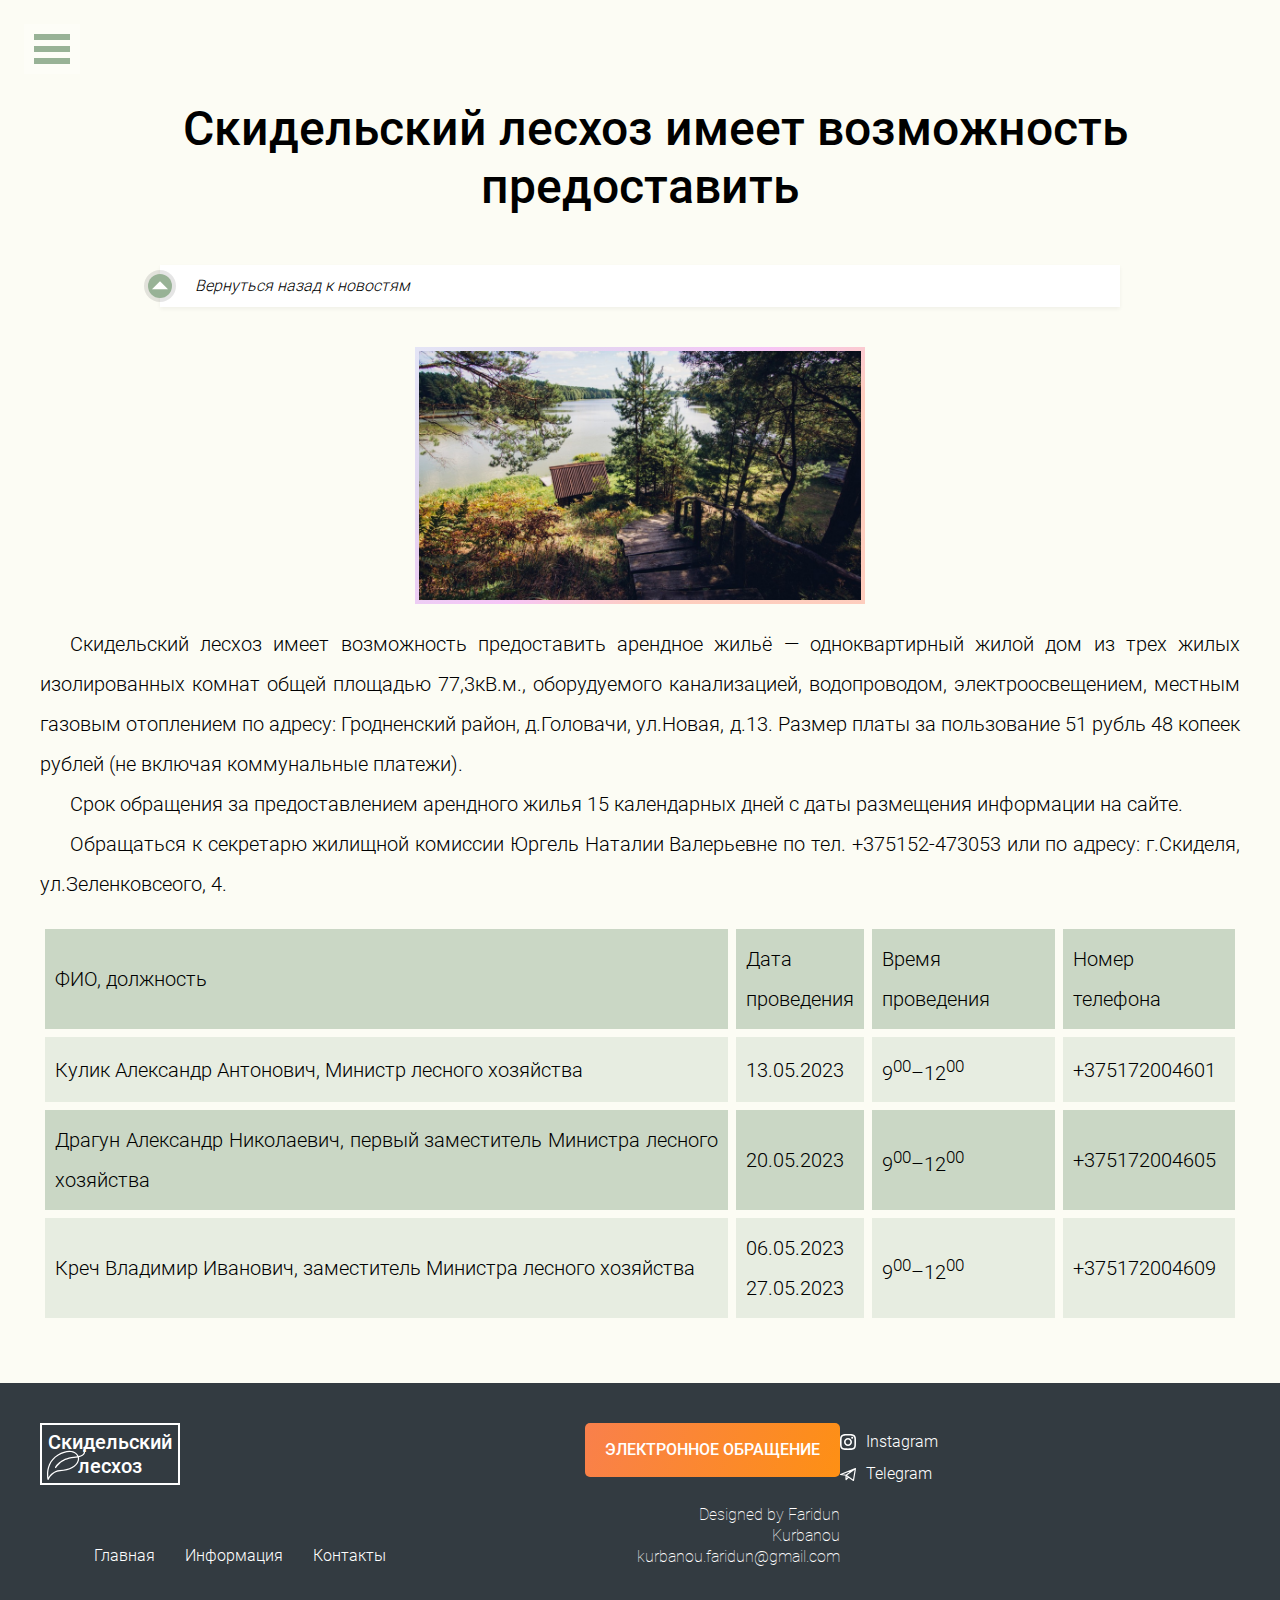
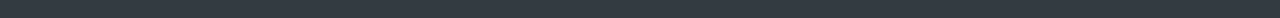
<file: pages/post/singl.html>
<!DOCTYPE html>
<html lang="ru">
<head>
    <meta charset="UTF-8">
    <meta http-equiv="X-UA-Compatible" content="IE=edge">
    <meta name="viewport" content="width=device-width, initial-scale=1.0">
    <title>Singl</title>
    <link rel="stylesheet" href="../../assets/css/style.css">
</head>
<body>
    <header class="blog">
        <div class="header__inner">
            <nav>
                <ul class="main__menu">
                    <li><a href="../../pages/home/index.html"><p>Главная</p></a></li>
                    <li><a href="../../pages/home/index.html#product"><p>Продукция</p></a></li>
                    <li><a href="#Информация"><p>Информация</p></a></li>
                    <li><a href="../../pages/blog/blog.html"><p>Новости</p></a></li>
                    <li><a href="../../pages/contacts/contacts.html"><p>Контакты</p></a></li>
                </ul>
            </nav>
            <div class="burger"><div class="menu-toggle"><span></span></div></div>

        </div>
    </header>
    <main>
        <section class="singl">
            <div class="wrapper">
                <h2>Скидельский лесхоз имеет возможность предоставить</h2>
                    <div onclick="window.location.href ='http://skidles.by/novosti/';" class="back">
                        <div class="backSvg">
                            <div class="krug">
                                <div class="treug"></div>
                            </div>
                        </div>
                        <p>Вернуться назад к новостям</p>
                    </div>
                <div class="content post">
                    <img src="../../assets/img/jpg/intro/4.jpg" alt="">
                    <p>Скидельский лесхоз имеет возможность предоставить арендное жильё — одноквартирный жилой дом из трех жилых изолированных комнат общей площадью 77,3кВ.м., оборудуемого канализацией, водопроводом, электроосвещением, местным газовым отоплением по адресу: Гродненский район, д.Головачи, ул.Новая, д.13. Размер платы за пользование 51 рубль 48 копеек рублей (не включая коммунальные платежи).</p>
                    <p>Срок обращения за предоставлением арендного жилья 15 календарных дней с даты размещения информации на сайте.</p>
                    <p> Обращаться к секретарю жилищной комиссии Юргель Наталии Валерьевне по тел. +375152-473053 или по адресу: г.Скиделя, ул.Зеленковсеого, 4.</p>
                    <table><tbody><tr><td>ФИО, должность</td><td>Дата<br>проведения</td><td>Время проведения</td><td>Номер телефона</td></tr><tr><td>Кулик Александр Антонович, Министр лесного хозяйства</td><td>13.05.2023</td><td>9<sup>00</sup>–12<sup>00</sup></td><td>+375172004601</td></tr><tr><td>Драгун Александр Николаевич, первый заместитель Министра лесного хозяйства</td><td>20.05.2023</td><td>9<sup>00</sup>–12<sup>00</sup></td><td>+375172004605</td></tr><tr><td>Креч Владимир Иванович, заместитель Министра лесного хозяйства&nbsp;</td><td>06.05.2023<br>27.05.2023</td><td>9<sup>00</sup>–12<sup>00</sup></td><td>+375172004609</td></tr></tbody></table>


                </div>
            </div>
        </section>
    </main>
    <footer>
        <div class="wrapper">
            <div class="footer__inner">

                <div class="item1">
                    <div class="logo"><h1>Ски<span>д</span>ельский лесхоз</h1></div>
                </div>

                <div class="item2">
                    <button class="button contactButton">Электронное обращение</button>
                </div>

                <div class="item3">
                    <div class="social">
                        <div class="icons">
                            <a href="https://www.instagram.com/skidles_1/" target="_blank">
                                <img src="../../assets/img/svg/instagram.svg" width="16px" alt="icon">
                            </a>
                            <a href="https://www.instagram.com/skidles_1/" target="_blank">
                                <p>Instagram</p>
                            </a>
                        </div>
                        <div class="icons">
                            <a href="https://t.me/skidles_by" target="_blank">
                                <img src="../../assets/img/svg/telegram.svg"  width="16px" alt="icon">
                            </a>
                            <a href="https://t.me/skidles_by" target="_blank">
                                <p>Telegram</p>
                            </a>
                        </div>
                    </div>
                </div>

                <div class="item4">
                    <ul class="footer_nav">
                        <li>
                            <a href="../../pages/home/index.html"><p>Главная</p></a>
                        </li>
                        <li>
                            <a href="#Информация"><p>Информация</p></a>
                        </li>
                        <li>
                            <a href="../../pages/contacts/contacts.html"><p>Контакты</p></a>
                        </li>
                    </ul>
                </div>

                <div class="item5">
                    <div class="designed">
                        <p class="little">
                            Designed by Faridun Kurbanou kurbanou.faridun@gmail.com
                        </p>
                    </div>
                </div>
            </div>
        </div>
        <div class="contactUs">
            <div class="contactUs__inner">
                <div class="x_icon2">
                    <img src="../../assets/img/svg/x_icon.svg" alt="x_icon">
                </div>
                <p class="subtitle">Изменение порядка подачи электронных обращений</p>
                <p class="post">Со 2 января 2023 года вступают в силу изменения и дополнения, внесенные в Закон Республики Беларусь от 18.07.2011 № 300-З «Об обращениях граждан и юридических лиц».</p>
                <p class="post">В связи с этим изменится порядок подачи электронных обращений: электронные обращения будут подаваться посредством государственной единой (интегрированной) республиканской информационной системы учета и обработки обращений граждан и юридических лиц.</p>
                <button class="button" onclick="document.location='https://xn--80abnmycp7evc.xn--90ais/'">обращения.бел</button>
            </div>
            <div class="fill"></div>
        </div>

    </footer>
    <script src="script.js" type="module"></script>
</body>
</html>
</file>
<file: assets/css/style.css>
/*
Theme Name: Скидельский лесхоз
Author: Kurbanou Faridun
Version: 2.0
*/

/* main-css */
@import url(../../assets/fonts/roboto.css);
@import url(../../assets/css/main_page.css);
@import url(../../assets/css/nav.css);
@import url(../../assets/css/tab_bar.css);
@import url(../../assets/css/popup.css);
@import url(../../assets/css/svgAnimate.css);
@import url(../../assets/css/footer.css);
@import url(../../assets/css/blog.css);
@import url(../../assets/css/singl.css);
@import url(../../assets/css/contact.css);
@import url(../../assets/css/sertification.css);
@import url(../../assets/css/404.css);
@import url(../../assets/css/bi.css);



html {

	height: auto !important;

}
:root {
     --Black_blue: #333B41;
    --Gray: #767474;
    --Gray_smoky: #ABABAB;
    --Light_gray: #F1F3F2;
    --Yellow: #FFEE2E;
    --Red: #D31414;
    --Green:#4B9200;
    --burger-color:#333B41;
    --burger-color2:#98b296;
    --links-menu: #FDFDFF;
    --activelink: #F9804B;
    --bgColorMenu: #333B41;
    --bgColorMenu2: #98b296;
    --duration: 0.7s;
}

html {
    scroll-behavior: smooth;
}


body {
	background-color: var(--Light_gray);
    font-family: 'Roboto', sans-serif;
    font-style: normal;
    font-weight: 300;
    font-size: 16px;

    line-height: 140%;
    color: var(--Black_blue);
	display:flex;
	flex-direction:column;
	align-items:space-between;
	height: 100%;
	min-height:100vh;

	position:static !important;
}

main {
    flex-grow: 1;
    display: flex;
    flex-direction: column;
}


.button {
    width: fit-content;
    height: 54px;
    display: flex;
    align-items: center;
    justify-content: center;
    font-family: 'Roboto';
    font-style: normal;
    font-weight: 500;
    font-size: 16px;
    line-height: 140%;
    text-align: center;
    text-transform: uppercase;
    color: #FFFFFF;
    background: linear-gradient(113.96deg, #F9804B 1.49%, #FE9013 101.44%);
    border-radius: 5px;
    border: none;
    cursor: pointer;
    transition: all .1s linear;
    user-select: none;
    padding:0 20px;
}

.button:hover,
.arrow:hover {
    background: #E47209;
}

.button:active,
.arrow:active {
    background: var(--Green);
}

.arrow {/* 07052023 */
    width: fit-content;
    height: 54px;
    background: linear-gradient(113.96deg, #F9804B 1.49%, #FE9013 101.44%);
    border-radius: 4px;
    border: none;
    font-weight: 400;
    font-size: 16px;
    padding:0 20px;
    display: flex;
    align-items: center;
    justify-content: center;
    cursor: pointer;
    color: white;
    transition:  all .3s linear;
}

.disable,
.disable:hover,
.disable:active {/* 07052023 */
    /* background: var(--Gray); */
    background: transparent;
    box-shadow: inset 1px 1px 6px rgba(0,0,0,0.1);
    cursor: unset;
}



.locked {
    overflow: hidden;
}

img {
    display: block;
}

ul li {
  list-style-position: inside;



}






a {
    text-decoration: none;
    color: inherit;
    position: relative;
    transition: color .3s linear;
}

.submit {
    width: 130px;
    height: 42px;
    display: flex;
    line-height: 0;
    justify-content: center;
    align-items: center;
    border: solid 2px var(--Black_blue);
    color: black;
    font-family: 'Roboto';
    font-style: normal;
    font-weight: 400;
    font-size: 16px;
    border-radius: 5px;
    background: var(--Light_gray);
    cursor: pointer;
}

.submit:hover {
    color: var(--activelink);
    border: solid 2px var(--activelink);
    background: var(--Light_gray);

}

.submit:invalid {
    border: solid 1px var(--Rad);
    color: var(--Rad);
}

.submit:active{
    border: solid 1px var(--Green);
    color: var(--Green);
    background: var(--Light_gray);
}

.active,
a p:hover {
    color: var(--activelink) ;
}

a p:active{
    color: var(--Green) !important;
}



a p::before {
    content: '';
    height: 2px;
    background-color: var(--activelink);
    position: absolute;
    left: 0;
    bottom: -2px;
    width: 0;
    display: block;
    transition: all .3s linear;
}

a:hover p:before {
    width: 100%;
}


*,
:before,
:after {
    box-sizing: border-box;
    margin: 0;
    padding: 0;
}



.wrapper {
    width: 100%;
    max-width: 1260px;
    padding: 0 30px;
    margin: 0 auto;
}

@media (max-width:640px){
    .wrapper {
        padding: 0 20px;
    }
}

@media (max-width:400px){
    .wrapper {
        padding: 0 10px;
    }
}

.post {
    text-indent: 30px;
}

h2 {
    font-family: 'Roboto';
    font-style: normal;
    font-weight: 400;
    font-size: 48px;
    line-height: 120%;
	margin-bottom:20px;

}

h3,h4 {
    font-family: 'Roboto';
    font-style: normal;
    font-weight: 400;
    font-size: 36px;
    line-height: 130%;
}

h4 {
    font-size: 24px;
}
.subtitle {
    font-family: 'Roboto';
    font-style: normal;
    font-weight: 400;
    font-size: 24px;
    line-height: 120%;
}


.open .singl {
    transform: scale(0.92);
    transition: transform 0.2s 0.41s ease-out;
}





@media (max-width:780px){
    h2 {
        font-size: 28px;
    }

    h4 {
        font-size: 22px;
    }
}



.little {
    font-family: 'Roboto';
    font-style: normal;
    font-weight: 100;
    font-size: 16px;
    line-height: 130%;
    text-align: end;
}


.toTop {
    -webkit-animation: toTop 0.8s ease-out forwards;
          animation: toTop 0.8s ease-out forwards;
  }

@-webkit-keyframes toTop {
    0% {
      opacity: 0;
      transform: translate3d(0,0,0);

    }

    100% {
        opacity: 1;
        transform: translate3d(0,36px,0);
    }
}

@keyframes toTop {
    0% {
        opacity: 0;
        transform: translate3d(0,36px,0);

      }

      100% {
          opacity: 1;
          transform: translate3d(0,0,0);
      }
}


/* gtranslate */

.gt_switcher_wrapper,
.lang{
	position:fixed;
	top:0 !important;
	bottom: auto !important;
	right:20px !important;
	z-index:999999;
	display:flex;
	align-items:center;
	justify-content:center;
	height:60px;
	gap:8px;
	padding:5px 15px;
	color: black;
	background: linear-gradient(315.75deg, rgba(254, 210, 144, 0.7) 30.06%, #FEBDAB 100.95%, rgba(254, 210, 144, 0.7) 106.36%), linear-gradient(315.75deg, rgba(254, 189, 171, 0.74) 30.06%, rgba(243, 169, 248, 0.66) 50.74%, #E0D8F0 80.49%, #EAF7FE 127.9%, #EAF7FE 149.54%), linear-gradient(315.75deg, rgba(254, 189, 171, 0.74) 30.06%, rgba(243, 169, 248, 0.66) 50.74%, #E0D8F0 80.49%, #EAF7FE 127.9%, #EAF7FE 149.54%);
	border-radius: 0 0 .5em .5em;
	box-shadow: rgba(0, 0, 0, 0.05) 0px 2px 4px;
	font-weight:normal !important;
}

.gt-current-lang{
	color: white;
}

/* visual */

.bvi-shortcode {
	display: flex !important;
	align-items: center;
	justify-content:center;
}
</file>
